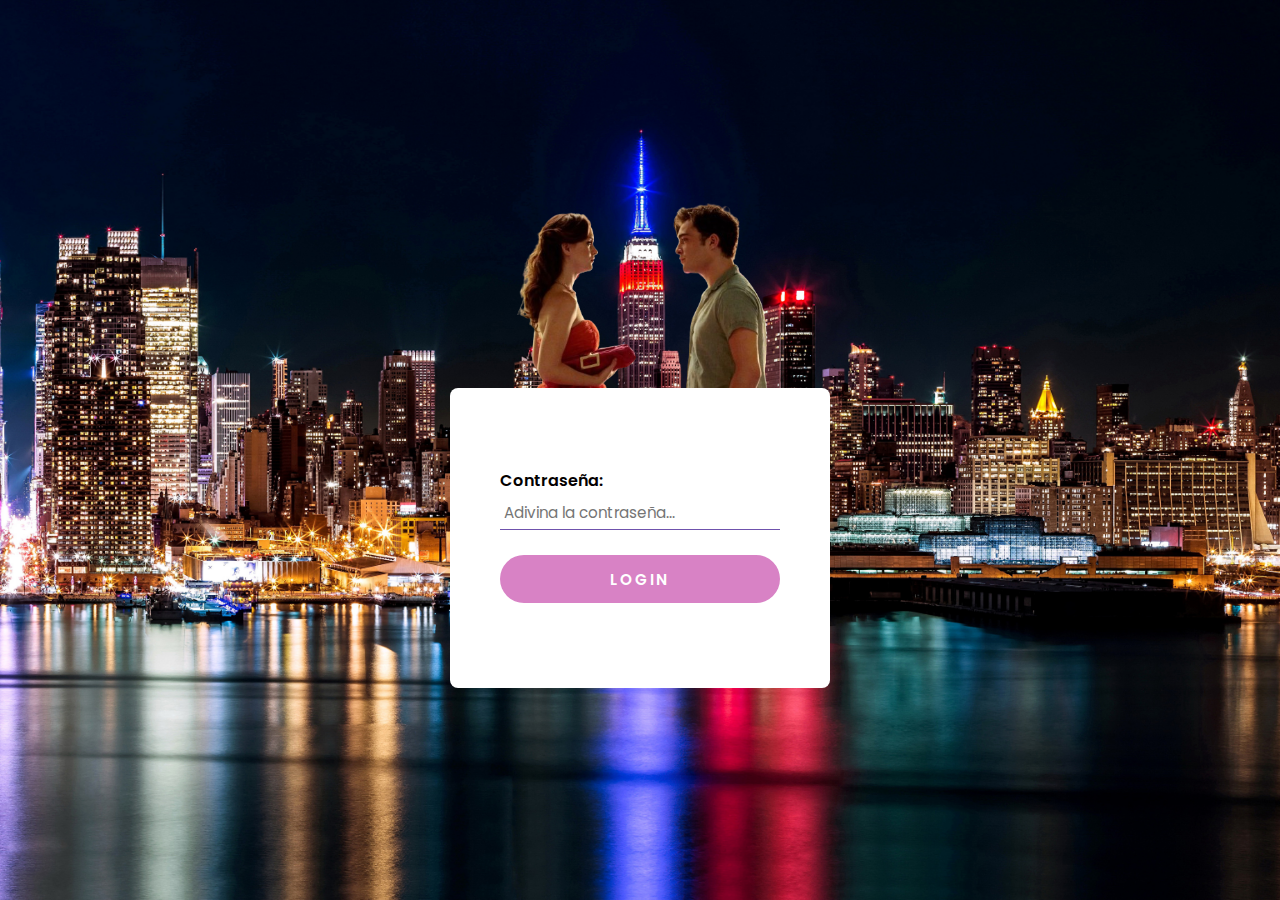
<file: index.html>
<!DOCTYPE html>
<html lang="en">
<head>
  <meta name="viewport" content="width=device-width, initial-scale=1.0" />
  <title>CumpleMes</title>
  <!-- Google Font -->
  <link href="https://fonts.googleapis.com/css2?family=Poppins:wght@400;600&display=swap" rel="stylesheet" />
  <!-- Stylesheet s -->
  <link rel="stylesheet" href="./assent/css/panda.css" />
  <link rel="icon" href="./assent/img/Stitc_and_Angel__disney___liloandstitch___stitch___angel___stitchandangel-removebg-preview.png" type="image/x-icon">
</head>
<body>
  <div class="container">
    <img src="./assent/img/WhatsApp_Image_2024-07-18_at_1.49.45_AM-removebg-preview.png" alt="Imagen PNG" class="form-image">
    <form id="loginForm" action="panda.html" method="get" onsubmit="return validatePassword()">
      <label for="password">Contraseña:</label>
      <input type="password" id="password" name="password" placeholder="Adivina la contraseña... " required />
      <button type="submit">Login</button>
      <p class="error-message" id="errorMessage"></p>
    </form>
  </div>
  <!-- Script -->
  <script src="./assent/js/panda.js"></script>
</body>
</html>
</file>
<file: assent/css/panda.css>
/* Existing CSS s */
* {
  padding: 0;
  margin: 0;
  box-sizing: border-box;
  font-family: "Poppins", sans-serif;
}
/* Estilos generales */
body {
  font-family: 'Arial', sans-serif;
  background-color: #f0b8f1;
  color: #333;
  margin: 0;
  padding: 0;
  background-image: url('../img/406804-svetik_3840x2160.jpg'); /* Ruta de la imagen de fondo */
  background-size: cover; /* Ajusta la imagen para cubrir toda la pantalla */
  background-position: center center; /* Centra la imagen */
  background-repeat: no-repeat; /* Evita la repetición de la imagen */
  background-attachment: fixed; /* Fija la imagen para evitar el movimiento */

}

/* Media query para pantallas grandes (PC)  bodrrar cualquier cosaco*/
@media only screen and (min-width: 768px) {
  body {
    background-repeat: repeat; /* Permite que la imagen de fondo se duplique */
  }
}



.container {
  height: 31.25em;
  width: 31.25em;
  position: absolute;
  transform: translate(-50%, -50%);
  top: 50%;
  left: 50%;
  text-align: center; /* Center the image */
}
form {
  width: 23.75em;
  height: 18.75em;
  background-color: #ffffff;
  position: absolute;
  transform: translate(-50%, -50%);
  top: calc(50% + 5.5em); /* Adjusted to make room for the image */
  left: 50%;
  padding: 0 3.1em;
  display: flex;
  flex-direction: column;
  justify-content: center;
  border-radius: 0.5em;
}
form label {
  display: block;
  margin-bottom: 0.2em;
  font-weight: 600;
  color: #030000;
  text-align: left; /* Align label text to the left */
  
}
form input {
  font-size: 0.95em;
  font-weight: 400;
  color: #3f3554;
  padding: 0.3em;
  border: none;
  border-bottom: 0.12em solid #6f52ad;
  outline: none;
  width: 100%; /* Make input fill the width */
}
form input:focus {
  border-color: #4e5aca;
}
form input:not(:last-child) {
  margin-bottom: 0.9em;
}
form button {
  font-size: 0.95em;
  padding: 0.8em 0;
  border-radius: 2em;
  border: none;
  outline: none;
  background-color: #d882c5;
  color: #ffffff;
  text-transform: uppercase;
  font-weight: 600;
  letter-spacing: 0.15em;
  margin-top: 0.8em;
}
.error-message {
  color: red;
  margin-top: 5px;
  text-align: center; /* Center the text */
}
@media screen and (max-width: 500px) {
  .container {
    font-size: 14px;
  }
}

/* New CSS */
.form-image {
  width:80%; /* Adjust the percentage as needed */
  height: auto;
  margin-bottom: 1em; /* Space between image and form */

}
</file>
